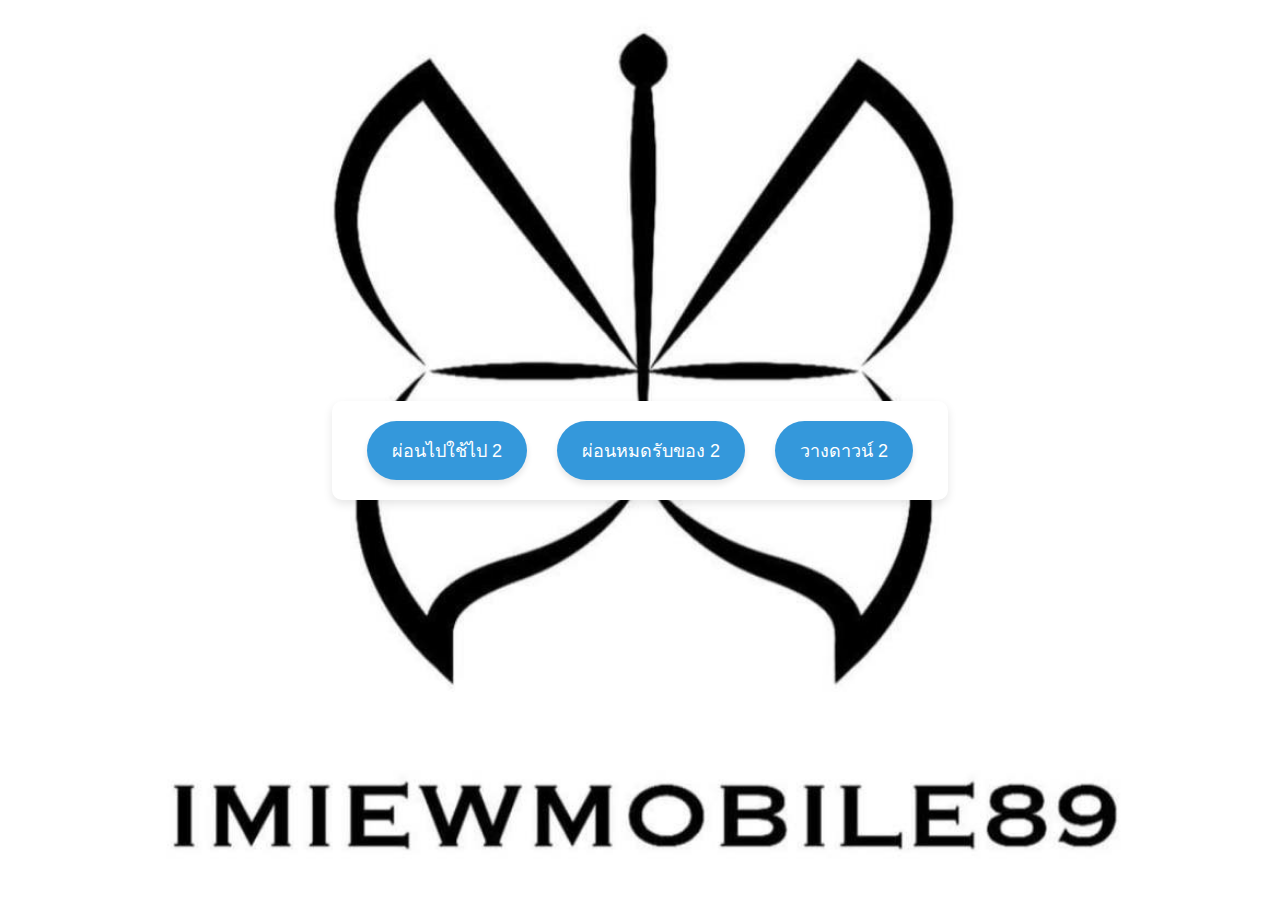
<file: public/index.html>
<!DOCTYPE html>
<html lang="en">
  <style>
    /* CSS for desktop */
    body {
      margin: 0;
      padding: 0;
      display: flex;
      justify-content: center;
      align-items: center;
      height: 100vh;
      /* background: linear-gradient(135deg, #f06, #4a90e2); */
      font-family: Arial, sans-serif;
      background-image: url("pic/imiew.jpg"); /* Corrected the background image path */
      background-size: cover; /* Make sure the background covers the entire page */
      background-position: center; /* Center the background image */
      color: #ffffff;
    }

    div {
      display: flex;
      justify-content: center;
      align-items: center;
      background: #ffffff;
      padding: 20px;
      border-radius: 10px;
      box-shadow: 0 4px 10px rgba(0, 0, 0, 0.1);
    }

    a {
      text-decoration: none;
    }

    button {
      padding: 15px 25px;
      font-size: 18px;
      background-color: #3498db;
      color: #ffffff;
      border: none;
      border-radius: 50px;
      cursor: pointer;
      margin: 0 15px;
      transition: background-color 0.3s, color 0.3s;
      box-shadow: 0 4px 6px rgba(0, 0, 0, 0.1);
    }

    button:hover {
      background-color: red;
      color: #ffffff;
    }

    /* CSS for mobile */
    @media screen and (max-width: 600px) {
      body {
        padding: 20px;
      }

      div {
        flex-direction: column;
      }

      button {
        margin: 10px 0;
        width: 100%;
        max-width: 300px;
      }
    }
  </style>
  <head>
    <meta charset="UTF-8" />
    <meta name="viewport" content="width=device-width, initial-scale=1.0" />
    <title>Imiew_mobile89</title>
    <link rel="icon" type="image/x-icon" href="pic/imiew.jpg" />
  </head>
  <body>
    <div>
      <a href="page1.html"><button>ผ่อนไปใช้ไป 2</button></a>
      <a href="page2.html"><button>ผ่อนหมดรับของ 2</button></a>
      <a href="page3.html"><button>วางดาวน์ 2</button></a>
    </div>
  </body>
</html>
</file>
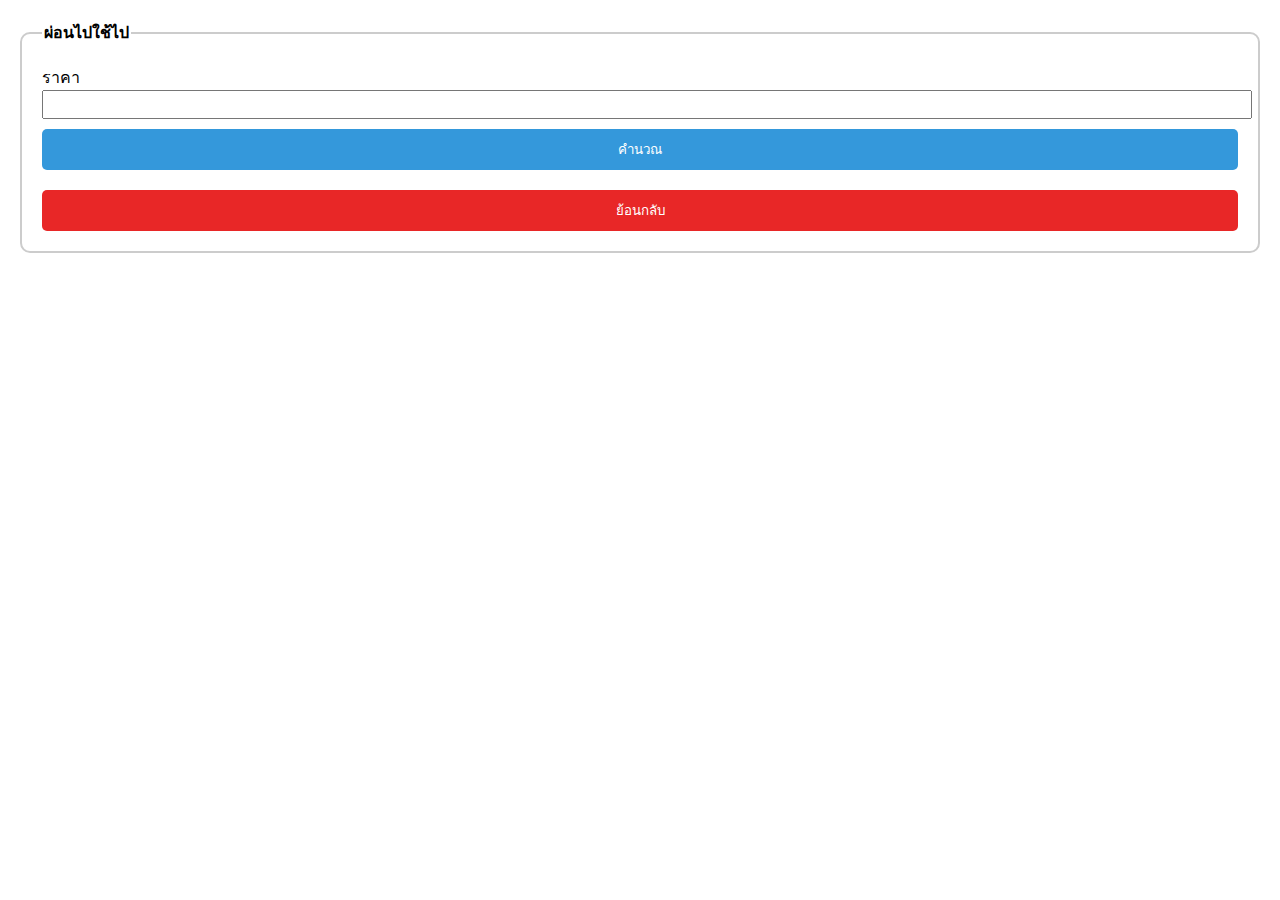
<file: public/page1.html>
<!DOCTYPE html>
<html lang="en">
  <head>
    <meta charset="UTF-8" />
    <meta name="viewport" content="width=device-width, initial-scale=1.0" />
    <link rel="stylesheet" href="./style/page1.css" />
    <title>Imiew_mobile89</title>
    <link rel="icon" type="image/x-icon" href="pic/imiew.jpg" />

    <script>
      function cal() {
        var price = parseFloat(document.getElementById("price1").value)
        var field = document.getElementById("field")
        if (price >= 1000 && price <= 9999) {
          var freeGift = 0
          var percent = 35
          calSum()
        } else if (price >= 10000 && price <= 60000) {
          var percent = 35
            var freeGift = 0
          if (price >= 20000 && price <= 60000) {
            var freeGift = 2500
          }
          calSum()
        } else {
          var text = "ราคาเกิน 60,000 หรือต่ำกว่า 1,000"
          calSum(text)
        }
        function calSum() {
          var num = 950 //ค่าส่ง
          var total_percent = (price * percent) / 100
          var total_sum1 = price + total_percent + num + freeGift
          sum = Math.ceil(total_sum1)
        }
        if (text) {
          var newtext = text
          field.innerHTML = newtext
        } else {
          var newtext = "ราคาผ่อนไปใช้ไป " + "<b>" + sum + "</b>" + "<br>"
          field.innerHTML = newtext
        }
      }
    </script>
  </head>
  <body>
    <fieldset>
      <legend><b>ผ่อนไปใช้ไป</b></legend>
      <form>
        ราคา<input type="number" id="price1" /> <br />
        <input type="button" value="คำนวณ" onclick="cal()" />
      </form>
      <div id="field"></div>
      <a href="index.html"><button>ย้อนกลับ</button></a>
    </fieldset>
  </body>
</html>
</file>
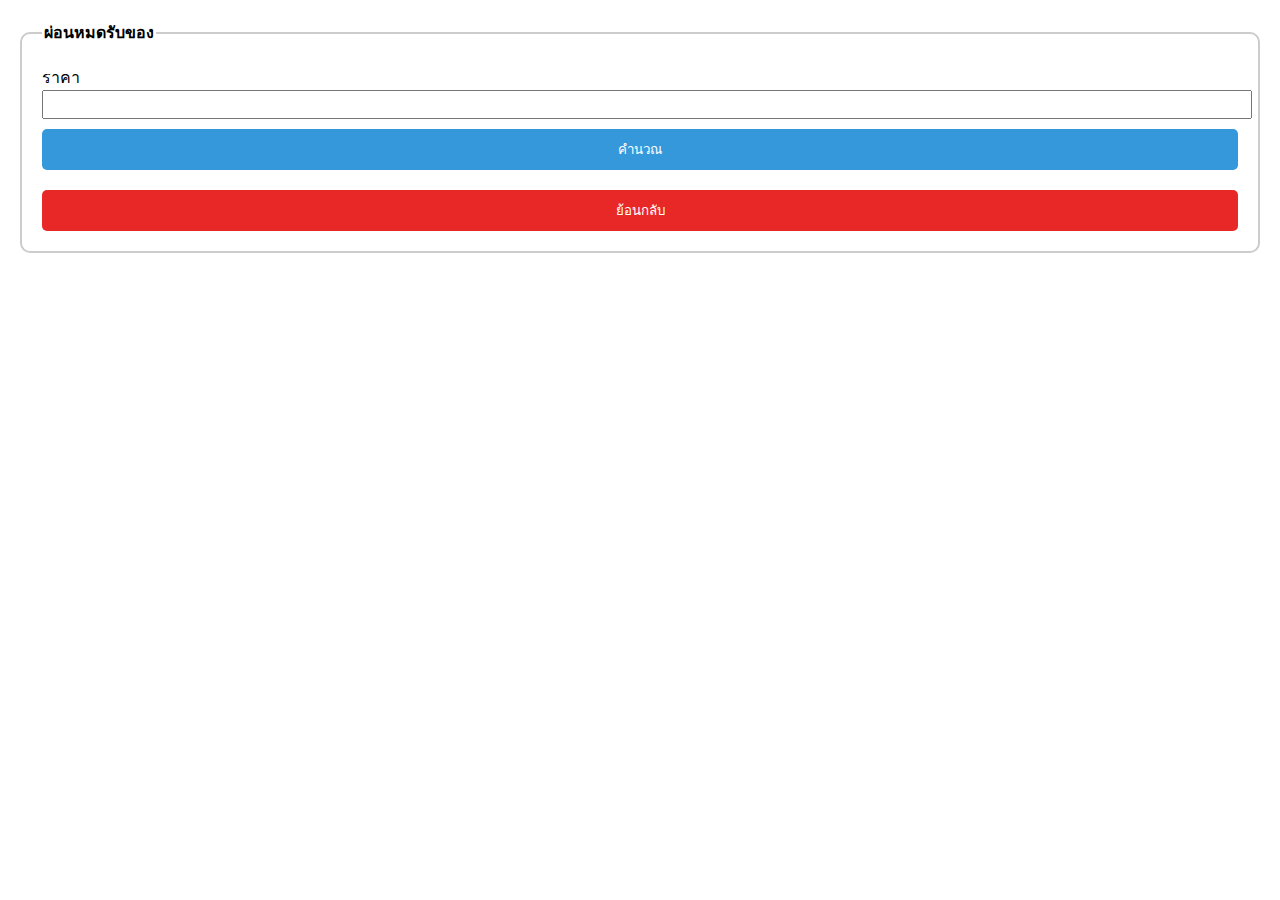
<file: public/page2.html>
<!DOCTYPE html>
<html lang="en">
  <head>
    <meta charset="UTF-8" />
    <meta name="viewport" content="width=device-width, initial-scale=1.0" />
    <title>Imiew_mobile89</title>
    <link rel="icon" type="image/x-icon" href="pic/imiew.jpg" />
    <link rel="stylesheet" href="./style/page1.css" />
    <script>
      function cal() {
        var price = parseFloat(document.getElementById("price1").value)
        var field = document.getElementById("field")
        if (price >= 1000 && price <= 9999) {
          var percent = 15
          freeGift = 0
          calSum()
        } else if (price >= 10000 && price <= 60000) {
          var percent = 15
          var freeGift = 0
          if(price >= 20000 && price <= 60000){
            var freeGift = 2500
          }
          calSum()
        } else {
          var text = "ราคาเกิน 60,000 หรือต่ำกว่า 1,000"
          calSum(text)
        }
        function calSum() {
          var num = 950 //ค่าส่ง
          var total_percent = (price * percent) / 100
          var total_sum1 = price + total_percent + num + freeGift
          sum = Math.ceil(total_sum1)
        }
        if (text) {
          var newtext = text
          field.innerHTML = newtext
        } else {
          var newtext = "ราคาผ่อนหมดรับของ " + "<b>" + sum + "</b>" + "<br>"
          field.innerHTML = newtext
        }
      }
    </script>
  </head>
  <body>
    <fieldset>
      <legend><b>ผ่อนหมดรับของ</b></legend>
      <form>
        ราคา<input type="number" id="price1" /> <br />
        <input type="button" value="คำนวณ" onclick="cal()" />
      </form>
      <div id="field"></div>
      <a href="index.html"><button>ย้อนกลับ</button></a>
    </fieldset>
  </body>
</html>
</file>
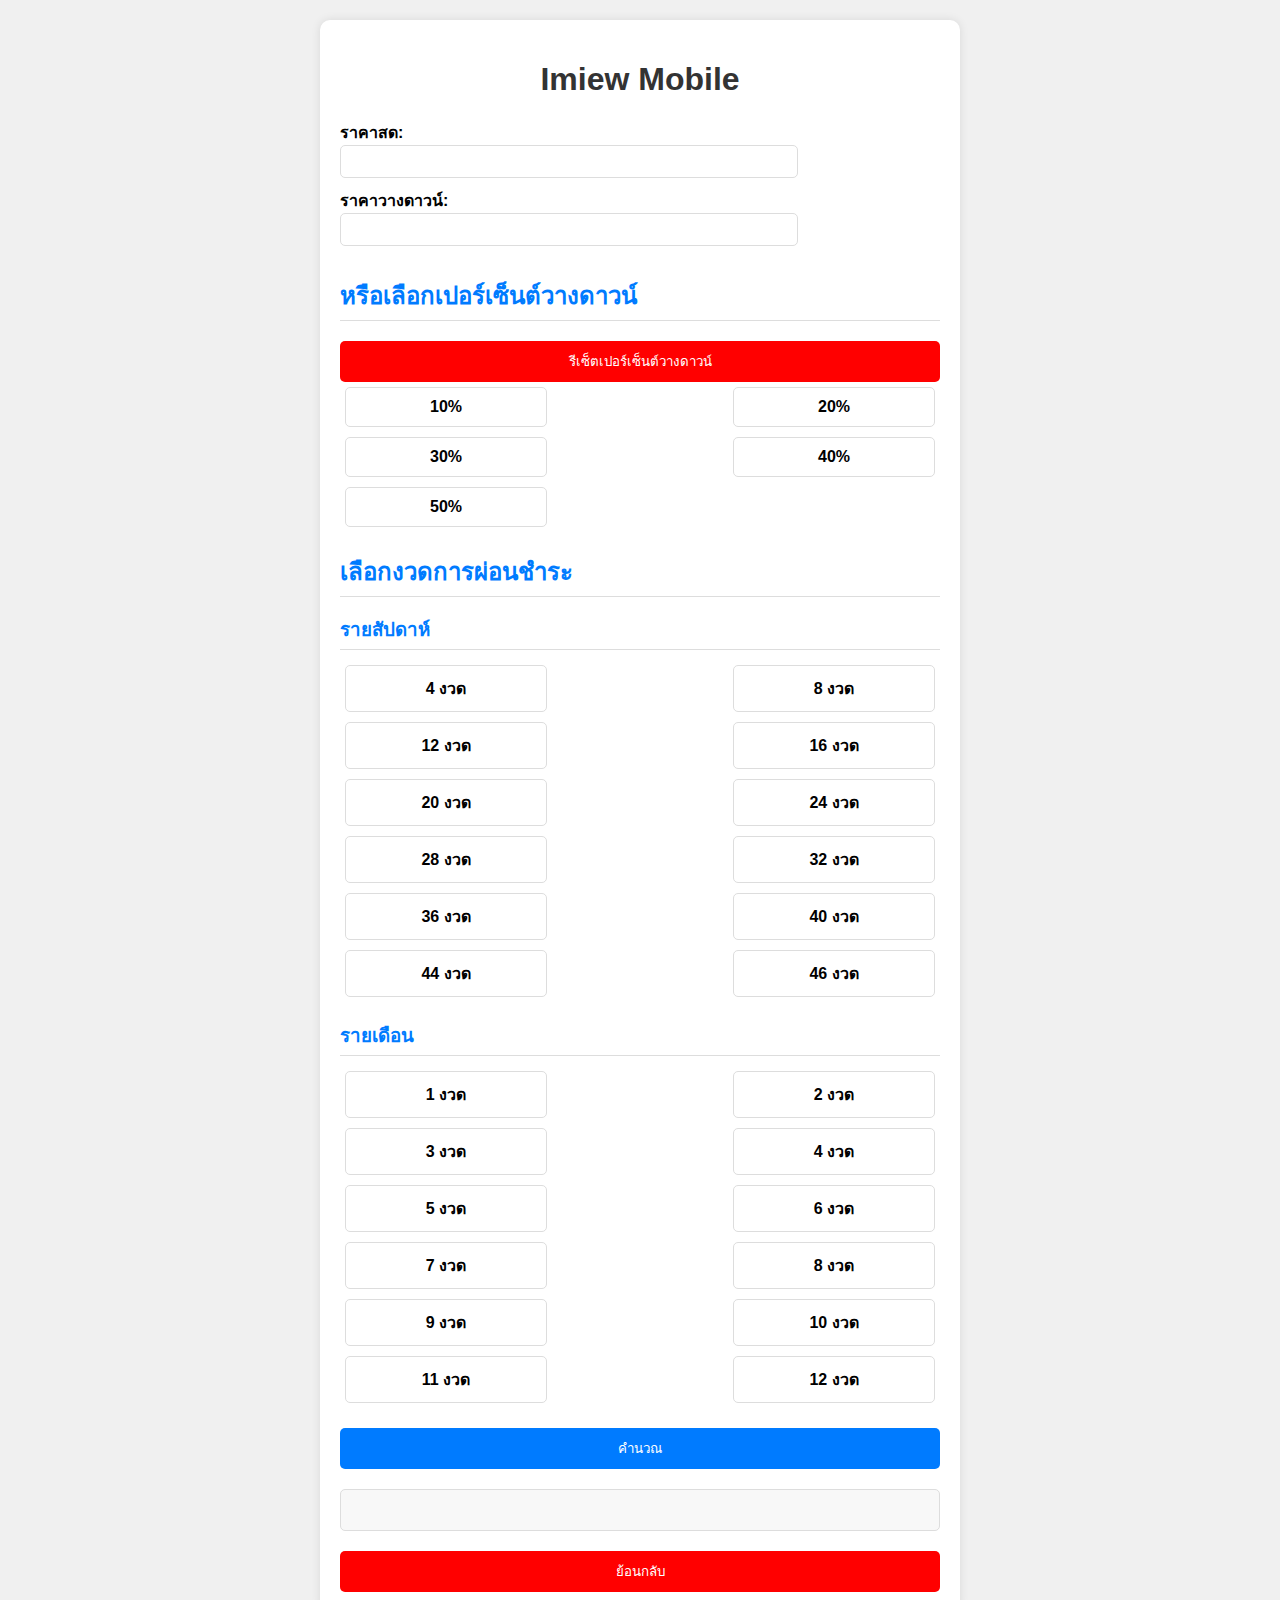
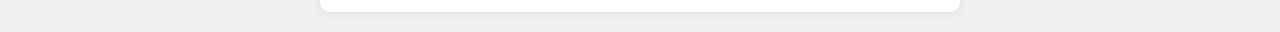
<file: public/page3.html>
<!DOCTYPE html>
<html lang="en">
  <head>
    <meta charset="UTF-8" />
    <meta name="viewport" content="width=device-width, initial-scale=1.0" />
    <title>Imiew Mobile</title>
    <link rel="icon" type="image/x-icon" href="pic/imiew.jpg" />
    <link rel="stylesheet" href="./style/page3.css" />
    <script>
      function disableInputs() {
        const downChoice = document.getElementById("downChoice").value
        const radioButtons = document.getElementsByName("downPercent")

        radioButtons.forEach((radio) => {
          radio.disabled = downChoice !== ""
        })

        const isAnyRadioChecked = Array.from(radioButtons).some(
          (radio) => radio.checked
        )
        document.getElementById("downChoice").disabled = isAnyRadioChecked
      }

      function resetRadioButtons() {
        document
          .querySelectorAll('input[name="downPercent"]')
          .forEach((radio) => (radio.checked = false))
        document.getElementById("downChoice").disabled = false
        document.getElementById("downChoice").value = ""
      }

      function uncheckWeekly() {
        document
          .querySelectorAll('input[name="installmentPeriodweek"]')
          .forEach((radio) => (radio.checked = false))
      }

      function uncheckMonthly() {
        document
          .querySelectorAll('input[name="installmentPeriodmonth"]')
          .forEach((radio) => (radio.checked = false))
      }

      function cal() {
        const price = parseFloat(document.getElementById("price1").value)
        const downChoice = parseFloat(
          document.getElementById("downChoice").value
        )
        let downPaymentPercent
        let installmentPeriod
        let installmentRate

        if (!price || price <= 0) {
          alert("Please enter a valid price.")
          return
        }

        if (!isNaN(downChoice) && downChoice > 0) {
          if (downChoice >= price) {
            alert("ราคาดาวน์ต้องน้อยกว่าราคาสด")
            return
          }
          downPaymentPercent = downChoice / price
        } else {
          downPaymentPercent = {
            radio10: 0.1,
            radio20: 0.2,
            radio30: 0.3,
            radio40: 0.4,
            radio50: 0.5,
          }[document.querySelector('input[name="downPercent"]:checked')?.id]

          if (!downPaymentPercent) {
            alert("กรุณาเลือกเปอร์เซ็นต์วางดาวน์หรือใส่ราคาวางดาวน์")
            return
          }
        }

        installmentPeriod = document.querySelector(
          'input[name="installmentPeriodweek"]:checked'
        )?.value

        installmentRate = {
          4: 0.10,
          8: 0.20,
          12: 0.30,
          16: 0.40,
          20: 0.50,
          24: 0.60,
          28: 0.70,
          32: 0.80,
          36: 0.90,
          40: 1.00,
          44: 1.10,
          46: 1.20,
        }[installmentPeriod]

        if (!installmentPeriod) {
          installmentPeriod = document.querySelector(
            'input[name="installmentPeriodmonth"]:checked'
          )?.value

          installmentRate = {
            1: 0.10,
            2: 0.20,
            3: 0.30,
            4: 0.40,
            5: 0.50,
            6: 0.60,
            7: 0.70,
            8: 0.80,
            9: 0.90,
            10: 1.00,
            11: 1.10,
            12: 1.20,
          }[installmentPeriod]
        }

        if (!installmentPeriod || !installmentRate) {
          alert("กรุณาเลือกงวดการผ่อนชำระ")
          return
        }

        const downPayment = price * downPaymentPercent
        const sum = Math.ceil(downPayment)
        console.log(sum)
        const cal_cap = price - sum
        const sum2 = 1025
        console.log("(",cal_cap ,"+", cal_cap ,"*", installmentRate ,"+", sum2,")" ,"/", installmentPeriod)
        const pricePerInstallment = Math.ceil(
          (cal_cap + cal_cap * installmentRate + sum2) / installmentPeriod
        )

        const field = document.getElementById("field")
        field.innerHTML = `
          ราคาวางดาวน์: ${sum}<br>
          ราคาหักวางดาวน์: ${cal_cap}<br>
          งวด: ${installmentPeriod} งวด ราคาต่องวด: ${pricePerInstallment}
        `
      }
    </script>
  </head>
  <body>
    <div class="container">
      <h1>Imiew Mobile</h1>
      <label for="price1">ราคาสด: </label>
      <input type="number" id="price1" />
      <br />
      <label for="downChoice">ราคาวางดาวน์: </label>
      <input type="number" id="downChoice" oninput="disableInputs()" />
      <br />
      <h2>หรือเลือกเปอร์เซ็นต์วางดาวน์</h2>
      <button onclick="resetRadioButtons()" style="background-color: red">
        รีเซ็ตเปอร์เซ็นต์วางดาวน์
      </button>

      <div class="radio-group">
        <input
          type="radio"
          id="radio10"
          name="downPercent"
          onchange="disableInputs()"
        />
        <label for="radio10">10%</label>
        <input
          type="radio"
          id="radio20"
          name="downPercent"
          onchange="disableInputs()"
        />
        <label for="radio20">20%</label>
        <input
          type="radio"
          id="radio30"
          name="downPercent"
          onchange="disableInputs()"
        />
        <label for="radio30">30%</label>
        <input
          type="radio"
          id="radio40"
          name="downPercent"
          onchange="disableInputs()"
        />
        <label for="radio40">40%</label>
        <input
          type="radio"
          id="radio50"
          name="downPercent"
          onchange="disableInputs()"
        />
        <label for="radio50">50%</label>
      </div>
      <h2>เลือกงวดการผ่อนชำระ</h2>
      <h3>รายสัปดาห์</h3>
      <div class="radio-group">
        <input
          type="radio"
          id="do4"
          name="installmentPeriodweek"
          value="4"
          onchange="uncheckMonthly()"
        />
        <label for="do4">4 งวด</label>
        <input
          type="radio"
          id="do8"
          name="installmentPeriodweek"
          value="8"
          onchange="uncheckMonthly()"
        />
        <label for="do8">8 งวด</label>
        <input
          type="radio"
          id="do12"
          name="installmentPeriodweek"
          value="12"
          onchange="uncheckMonthly()"
        />
        <label for="do12">12 งวด</label>
        <input
          type="radio"
          id="do16"
          name="installmentPeriodweek"
          value="16"
          onchange="uncheckMonthly()"
        />
        <label for="do16">16 งวด</label>
        <input
          type="radio"
          id="do20"
          name="installmentPeriodweek"
          value="20"
          onchange="uncheckMonthly()"
        />
        <label for="do20">20 งวด</label>
        <input
          type="radio"
          id="do24"
          name="installmentPeriodweek"
          value="24"
          onchange="uncheckMonthly()"
        />
        <label for="do24">24 งวด</label>
        <input
          type="radio"
          id="do28"
          name="installmentPeriodweek"
          value="28"
          onchange="uncheckMonthly()"
        />
        <label for="do28">28 งวด</label>
        <input
          type="radio"
          id="do32"
          name="installmentPeriodweek"
          value="32"
          onchange="uncheckMonthly()"
        />
        <label for="do32">32 งวด</label>
        <input
          type="radio"
          id="do36"
          name="installmentPeriodweek"
          value="36"
          onchange="uncheckMonthly()"
        />
        <label for="do36">36 งวด</label>
        <input
          type="radio"
          id="do40"
          name="installmentPeriodweek"
          value="40"
          onchange="uncheckMonthly()"
        />
        <label for="do40">40 งวด</label>
        <input
          type="radio"
          id="do44"
          name="installmentPeriodweek"
          value="44"
          onchange="uncheckMonthly()"
        />
        <label for="do44">44 งวด</label>
        <input
          type="radio"
          id="do46"
          name="installmentPeriodweek"
          value="46"
          onchange="uncheckMonthly()"
        />
        <label for="do46">46 งวด</label>
      </div>
      <h3>รายเดือน</h3>
      <div class="radio-group">
        <input
          type="radio"
          id="mo1"
          name="installmentPeriodmonth"
          value="1"
          onchange="uncheckWeekly()"
        />
        <label for="mo1">1 งวด</label>
        <input
          type="radio"
          id="mo2"
          name="installmentPeriodmonth"
          value="2"
          onchange="uncheckWeekly()"
        />
        <label for="mo2">2 งวด</label>
        <input
          type="radio"
          id="mo3"
          name="installmentPeriodmonth"
          value="3"
          onchange="uncheckWeekly()"
        />
        <label for="mo3">3 งวด</label>
        <input
          type="radio"
          id="mo4"
          name="installmentPeriodmonth"
          value="4"
          onchange="uncheckWeekly()"
        />
        <label for="mo4">4 งวด</label>
        <input
          type="radio"
          id="mo5"
          name="installmentPeriodmonth"
          value="5"
          onchange="uncheckWeekly()"
        />
        <label for="mo5">5 งวด</label>
        <input
          type="radio"
          id="mo6"
          name="installmentPeriodmonth"
          value="6"
          onchange="uncheckWeekly()"
        />
        <label for="mo6">6 งวด</label>
        <input
          type="radio"
          id="mo7"
          name="installmentPeriodmonth"
          value="7"
          onchange="uncheckWeekly()"
        />
        <label for="mo7">7 งวด</label>
        <input
          type="radio"
          id="mo8"
          name="installmentPeriodmonth"
          value="8"
          onchange="uncheckWeekly()"
        />
        <label for="mo8">8 งวด</label>
        <input
          type="radio"
          id="mo9"
          name="installmentPeriodmonth"
          value="9"
          onchange="uncheckWeekly()"
        />
        <label for="mo9">9 งวด</label>
        <input
          type="radio"
          id="mo10"
          name="installmentPeriodmonth"
          value="10"
          onchange="uncheckWeekly()"
        />
        <label for="mo10">10 งวด</label>
        <input
          type="radio"
          id="mo11"
          name="installmentPeriodmonth"
          value="11"
          onchange="uncheckWeekly()"
        />
        <label for="mo11">11 งวด</label>
        <input
          type="radio"
          id="mo12"
          name="installmentPeriodmonth"
          value="12"
          onchange="uncheckWeekly()"
        />
        <label for="mo12">12 งวด</label>
      </div>
      <button onclick="cal()">คำนวณ</button>
      <div id="field"></div>
      <a href="index.html">
        <button style="background-color: red">ย้อนกลับ</button></a
      >
    </div>
  </body>
</html>
</file>
<file: public/style/page1.css>
body {
  font-family: Arial, sans-serif;
  margin: 0;
  padding: 0;
}

fieldset {
  margin: 20px;
  padding: 20px;
  border: 2px solid #ccc;
  border-radius: 10px;
}

legend {
  font-weight: bold;
}

input[type="number"] {
  width: 100%;
  padding: 5px;
  margin-bottom: 10px;
}

input[type="button"] {
  width: 100%;
  padding: 10px;
  background-color: #3498db;
  color: white;
  border: none;
  border-radius: 5px;
  cursor: pointer;
}

a {
  display: block;
  text-align: center;
  margin-top: 20px;
  text-decoration: none;
  /* Remove underline from link */
}

button {
  width: 100%;
  /* Make the button width 100% */
  padding: 10px;
  background-color: rgba(230, 25, 25, 0.938);
  color: white;
  border: none;
  border-radius: 5px;
  cursor: pointer;
}

#field {
  margin-top: 10px;
}

/* Media query for mobile devices */
@media screen and (max-width: 600px) {
  fieldset {
    margin: 10px;
    padding: 10px;
  }

  input[type="number"] {
    width: calc(100% - 20px);
    /* Subtract the padding width from the parent container */
    padding: 5px;
    margin-bottom: 10px;
  }
}
</file>
<file: public/style/page3.css>
body {
  font-family: Arial, sans-serif;
  background-color: #f0f0f0;
  margin: 0;
  padding: 20px;
}
.container {
  background-color: #fff;
  border-radius: 10px;
  box-shadow: 0 0 10px rgba(0, 0, 0, 0.1);
  padding: 20px;
  max-width: 600px;
  margin: auto;
}
h1 {
  text-align: center;
  color: #333;
}
label {
  display: inline-block;
  width: 150px;
  font-weight: bold;
}
input[type="number"] {
  width: calc(100% - 160px);
  padding: 8px;
  margin-bottom: 10px;
  border: 1px solid #ddd;
  border-radius: 5px;
}
input[type="radio"] {
  display: none;
}
input[type="radio"] + label {
  display: inline-block;
  cursor: pointer;
  background-color: #fff;
  padding: 10px;
  border: 1px solid #ddd;
  border-radius: 5px;
  margin: 5px;
  transition: background-color 0.3s, border-color 0.3s;
}
input[type="radio"]:checked + label {
  background-color: #007bff;
  border-color: #007bff;
  color: white;
  font-weight: bold;
}
button {
  background-color: #007bff;
  color: white;
  padding: 10px 20px;
  border: none;
  border-radius: 5px;
  cursor: pointer;
  display: block;
  width: 100%;
  margin-top: 20px;
}
button:hover {
  background-color: #0056b3;
}
h2,
h3 {
  color: #007bff;
  border-bottom: 1px solid #ddd;
  padding-bottom: 5px;
  margin-bottom: 10px;
}
.radio-group {
  display: flex;
  flex-wrap: wrap;
  justify-content: space-between;
}
.radio-group label {
  width: 30%;
  text-align: center;
}
#field {
  background-color: #f8f8f8;
  border: 1px solid #ddd;
  border-radius: 5px;
  padding: 20px;
  margin-top: 20px;
  text-align: center;
}
a {
  text-decoration: none;
}
</file>
